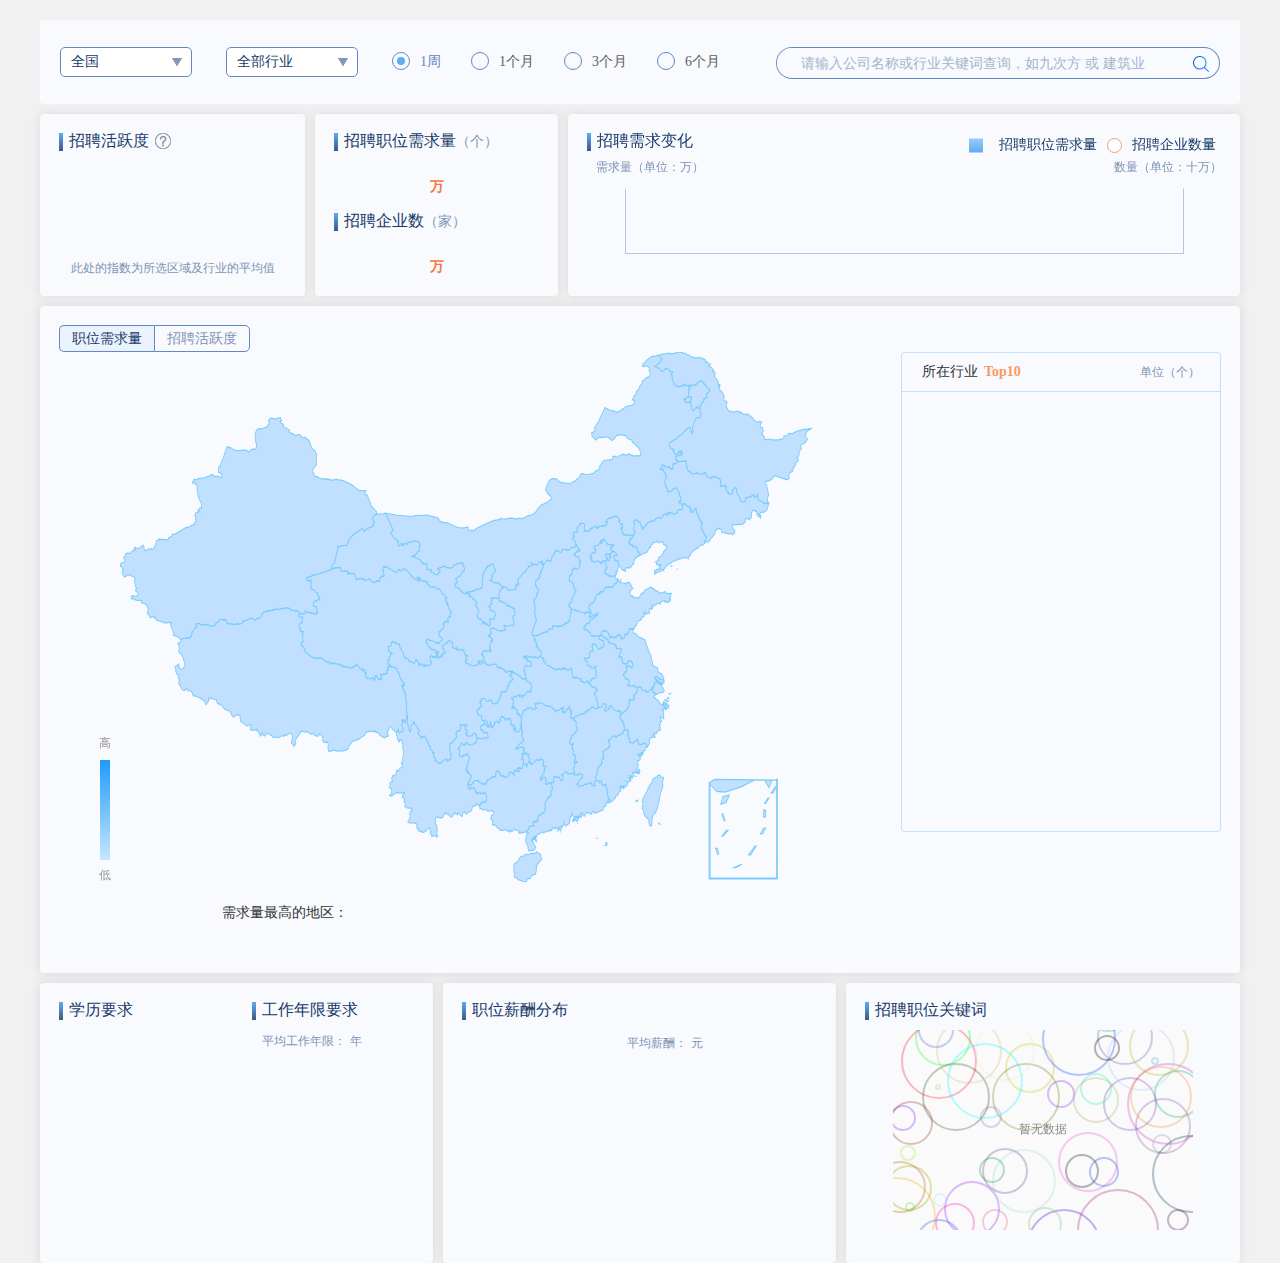
<file: index.html>
<!DOCTYPE html><html><head><meta charset=utf-8><title>企业招聘活跃度</title><link href=./static/css/app.914f6c6f379acaf4ceb2066a7d3a4d25.css rel=stylesheet></head><body><div id=app></div><script type=text/javascript src=./static/js/manifest.e72c1cfccfd2a6f92c25.js></script><script type=text/javascript src=./static/js/vendor.f5789f9481ade2a0de1e.js></script><script type=text/javascript src=./static/js/app.8f76cd3b4058d8e0efb5.js></script></body></html>
</file>
